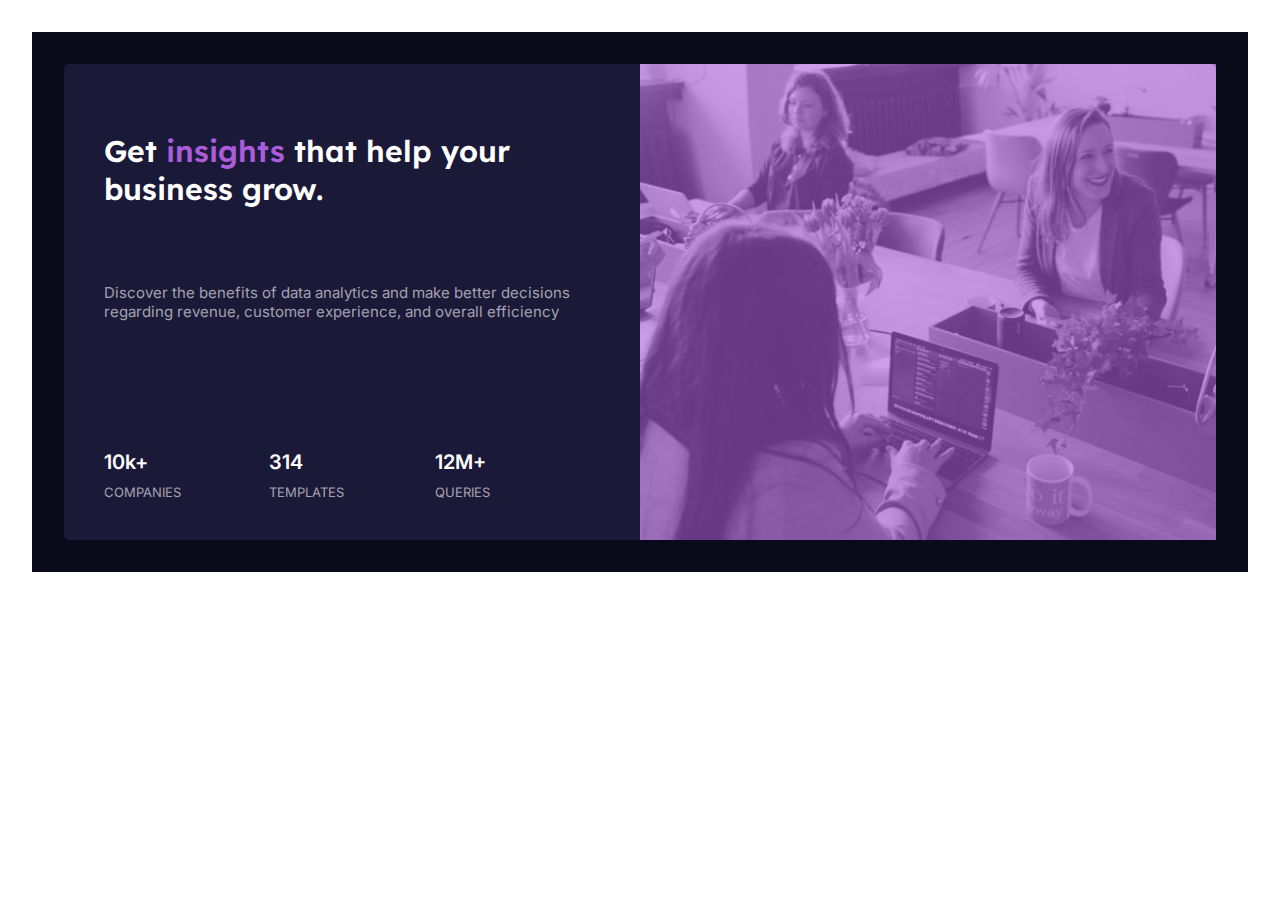
<file: index.html>
<!DOCTYPE html>
<html lang="en">
<head>
    <meta charset="UTF-8">
    <meta name="viewport" content="width=device-width, initial-scale=1.0">
    <link rel="stylesheet" href="style.css">
    <title>Help Your Business Grow</title>
</head>
<body>
    <div class="marketing-section">
        <div class="get-insights">
            <p class="get-insights-purple">
            Get <span class="insights">insights</span> that help your business grow.</p> 

            <div class="discover">
                <p>Discover the benefits of data analytics and make better decisions regarding revenue, customer experience, and overall efficiency</p>
            </div>

            <div class="tenk">
                <p>10k+</p>
                <p>companies</p>   
            </div>

            <div class="templates">
                <p>314</p>
                <p>templates</p>
            </div>

            <div class="queries">
                <p>12M+</p>
                <p>queries</p>
            </div>
        </div>
    
            <figure class="image">
            <img src="image-header-desktop.540x446.jpg" width="540" height="446">
            <div class="overlay"></div>
            </figure>
    </div>
</body>
</html>
</file>
<file: style.css>
@import url('https://fonts.googleapis.com/css2?family=Lexend+Deca:wght@100..900&display=swap');
@import url('https://fonts.googleapis.com/css2?family=Inter:wght@100..900&display=swap');

* {
    margin: 0;
    padding: 0;
    box-sizing: border-box;
}

body {
    font-size: 15px;
    font-family: 'Inter', sans-serif; /* Ensure the font family name matches the import */
    font-optical-sizing: auto;
    font-style: normal;
}


.marketing-section {
    display: grid;
    grid-template-columns: 1fr 1fr;
    padding: 2rem;
    margin: 2rem;
    color: white;
    background-color: hsl(233, 47%, 7%);
    align-items: stretch;

    
}

.image {
    position: relative;
    display: flex;
    width: 100%;
    height: auto;
    object-fit: cover;
/*     display: flex; */
/*     min-height: 100vh; */
    background: hsl(277, 64%, 61%);
    justify-content: center;
    align-items: center;
}

.image img {
    width: 100%;
    height: 100%;
    display: block; 
/*     object-fit: cover; */
    border-top-right-radius: 5px;
    border-bottom-right-radius: 5px;
    background-size: cover;
    background-position: center;

}

.image .overlay {
    position: absolute;
    top: 0;
    left: 0;
    width: 100%;
    height: 100%;
    opacity: 0.60;
    background: hsl(277, 64%, 61%);
    position: absolute;
}


.get-insights {
    display: grid;
    grid-template-columns: 1fr 1fr 1fr;
    grid-template-rows: 1fr 1fr 1fr;
    background-color: hsl(244, 38%, 16%);
    border-top-left-radius: 5px;
    border-bottom-left-radius: 5px;
    place-content: center;
    align-items: center;
    padding: 40px;
}

.get-insights-purple {
    font-size: 30px;
    font-weight: 600;
    padding: 10px 0;
    grid-column: 1 / span 3;
    font-family: 'Lexend Deca';
}

.insights {
    color: hsl(277, 64%, 61%);
}

.discover {
    color: hsla(0, 0%, 100%, 0.6);
    grid-column: 1/span 3;
/*     padding-bottom: 30px; */
/*     align-content: center; */
    
}

.tenk {
    grid-column: 1/2;
    grid-row: 3/4;
    padding: 0 20px 0 0;
    align-self: end;
}

.tenk p:first-child {
    font-size: 20px; 
    font-weight: 600;
    padding-bottom: 10px;
}

.tenk p:nth-child(2){
    text-transform: uppercase;
    color: hsla(0, 0%, 100%, 0.6);
    font-size: 13px;
}

.templates {
    grid-column: 2/3; 
    grid-row: 3/4;
    padding: 0 20px 0 0;
    align-self: end;
}

.templates p:first-child {
    font-size: 20px; 
    font-weight: 600;
    padding-bottom: 10px;
}

.templates p:nth-child(2){
    text-transform: uppercase;
    color: hsla(0, 0%, 100%, 0.6);
    font-size: 13px;
}

.queries {
    grid-column: 3/4; 
    grid-row: 3/4;
    padding: 0 20px 0 0;
    align-self: end;
}

.queries p:first-child {
    font-size: 20px; 
    font-weight: 600;
    padding-bottom: 10px;
}

.queries p:nth-child(2){
    text-transform: uppercase;
    color: hsla(0, 0%, 100%, 0.6);
    font-size: 13px;
}


/* Media query for smaller screens */
@media (max-width: 700px) {
    .marketing-section {
        grid-template-columns: 1fr; /* Switch to single column layout */
    }

    .image {
        order: -1;
    }

    .image img {
        width: 100%;
        height: auto; /* Adjust height to maintain aspect ratio */
    }
}
</file>
